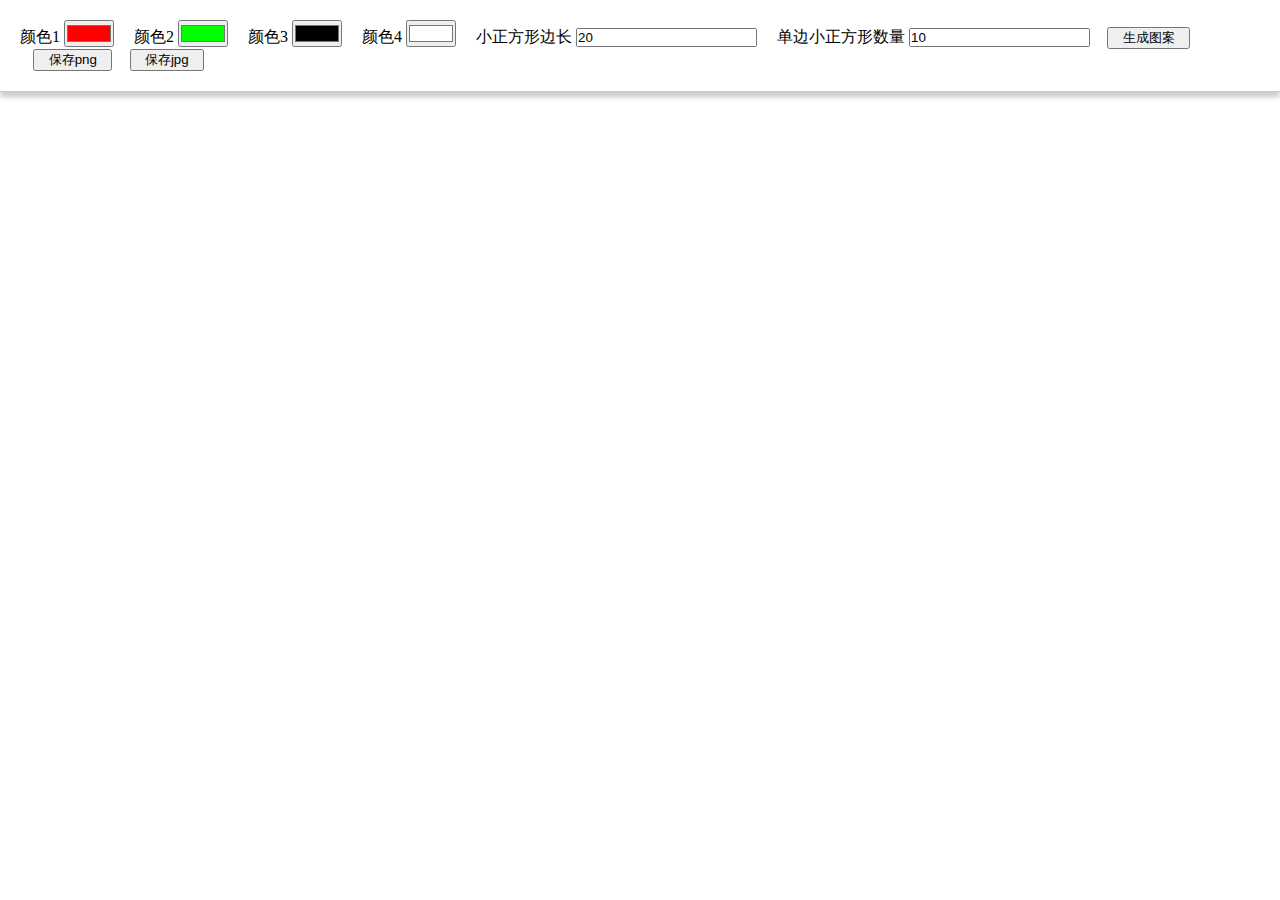
<file: index.html>
<!DOCTYPE html>
<html lang="en">
<head>
  <meta charset="UTF-8">
  <meta http-equiv="X-UA-Compatible" content="IE=edge">
  <meta name="viewport" content="width=device-width, initial-scale=1.0">
  <title>Document</title>
  <link rel="stylesheet" href="./index.css" />
</head>
<body>
  <div class="config">
    <label for="">
      <span class="label-text">颜色1</span>
      <input type="color" id="color1" value="#ff0000" />
    </label>
    <label for="">
      <span class="label-text">颜色2</span>
      <input type="color" id="color2" value="#00ff00" />
    </label>
    <label for="">
      <span class="label-text">颜色3</span>
      <input type="color" id="color3" value="#000000" />
    </label>
    <label for="">
      <span class="label-text">颜色4</span>
      <input type="color" id="color4" value="#ffffff" />
    </label>
    <label for="">
      <span class="label-text">小正方形边长</span>
      <input type="number" id="width" value="20" />
    </label>
    <label for="">
      <span class="label-text">单边小正方形数量</span>
      <input type="number" value="10" id="count" />
    </label>
    <button id="confirm">生成图案</button>
    <button id="savePng">保存png</button>
    <button id="saveJpg">保存jpg</button>
  </div>

  <div class="canvas">
    <canvas id="canvas"></canvas>
  </div>

  <script src="./index.js"></script>
</body>
</html>
</file>
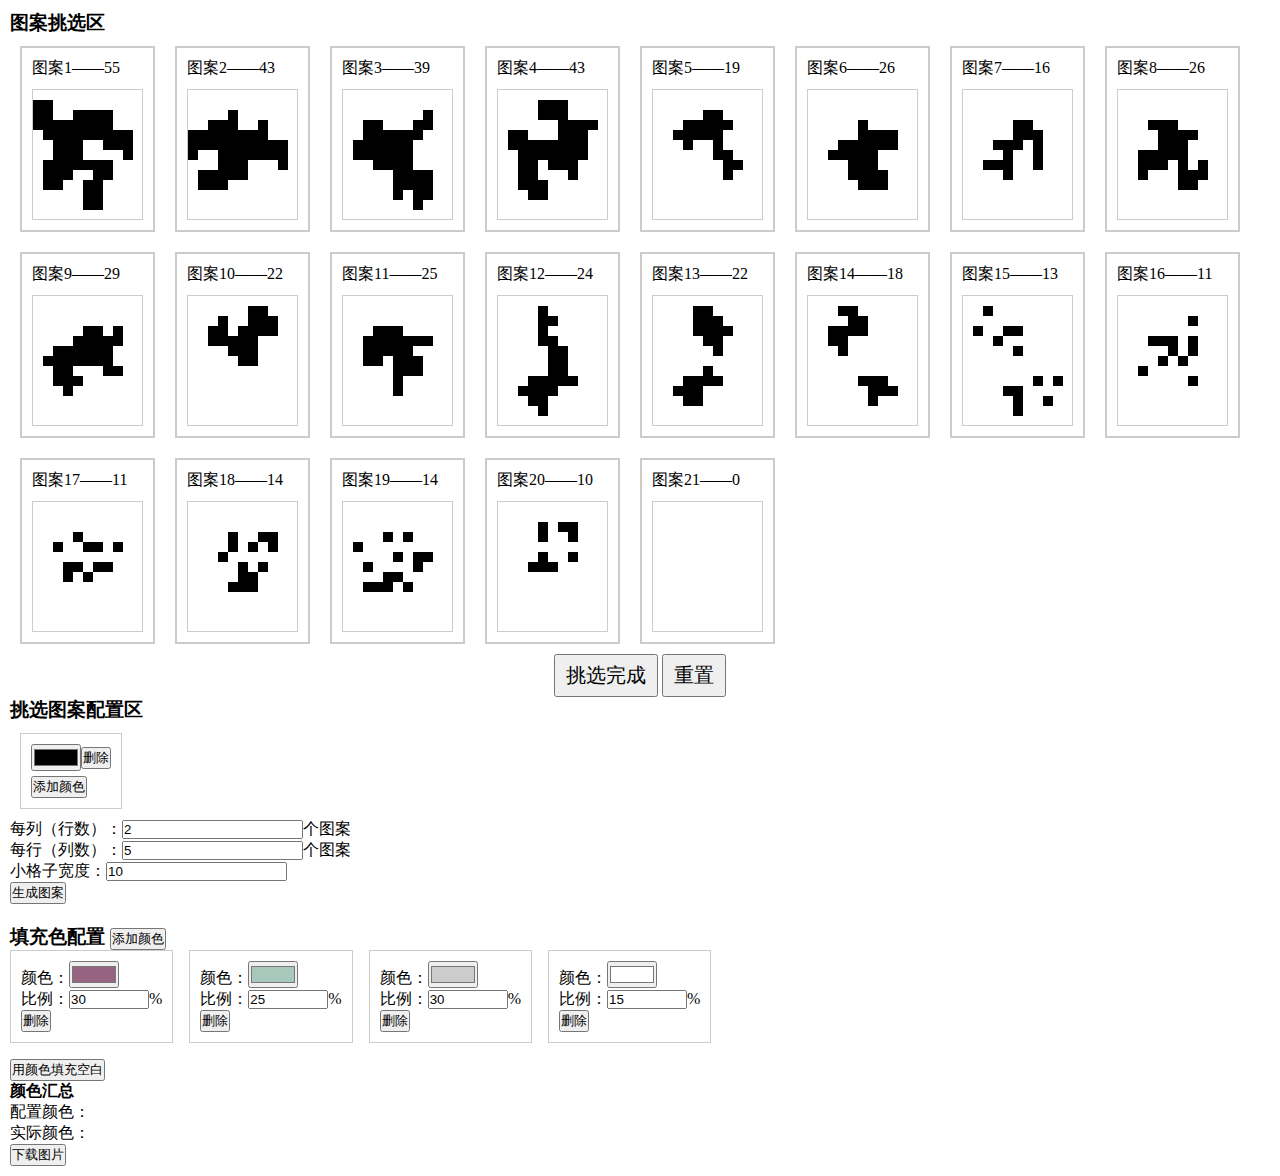
<file: p1/index.html>
<!DOCTYPE html>
<html lang="en">

<head>
  <meta charset="UTF-8">
  <meta http-equiv="X-UA-Compatible" content="IE=edge">
  <meta name="viewport" content="width=device-width, initial-scale=1.0">
  <title>Document</title>
  <link rel="stylesheet" href="./css/index.css" />
  <style id="dynamicStyle">
    .pattern-table td {
      width: 10px;
      height: 10px;
    }
  </style>
</head>

<body>
  <div class="all-patterns">
    <h3>图案挑选区</h3>
    <ul class="patterns">
      <!-- <li class="pattern-item">
        <p class="name"></p>
        <table class="pattern-preview">
          <tbody></tbody>
        </table>
      </li> -->
    </ul>
    <div class="buttons">
      <button class="confirmPick">挑选完成</button>
      <button class="clearPick">重置</button>
    </div>
  </div>

  <div class="config-patterns">
    <h3>挑选图案配置区</h3>
    <ul class="picked-patterns">
      <li class="picked-pattern-item">
        <p class="name"></p>
        <table class="pattern-table">
          <tbody></tbody>
        </table>
        <ul class="colors">
          <li class="color-item"><input type="color" /><button class="delete-color">删除</button></li>
        </ul>
        <button class="add-color">添加颜色</button>
      </li>
    </ul>
    <div class="buttons" xmlns='http://www.w3.org/1999/xhtml' charset="utf-8">
      每列（行数）：<input type="number" class="width-count" placeholder="请输入正整数" value="2" />个图案 <br>
      每行（列数）：<input type="number" class="height-count" placeholder="请输入正整数" value="5" />个图案 <br>
      小格子宽度：<input type="number" class="square-width" placeholder="请输入正整数" value="10" /> <br>
      <button class="generateRicePattern">生成图案</button>
    </div>
  </div>

  <div class="panel">
    <table class="panel-table preview">
      <tbody></tbody>
    </table>
  </div>

  <div class="color-config">
    <h3>填充色配置 <button class="add-fill-color">添加颜色</button></h3>
    <ul class="fill-color-list">
      <li class="fill-color-item">
        颜色：<input type="color" class="color" value="#966481" /><br />
        比例：<input type="number" class="rate" value="30" placeholder="输入0-100" />%<br />
        <button class="delete-fill-color">删除</button>
      </li>
      <li class="fill-color-item">
        颜色：<input type="color" class="color" value="#a7c8ba" /><br />
        比例：<input type="number" class="rate" value="25" placeholder="输入0-100" />%<br />
        <button class="delete-fill-color">删除</button>
      </li>
      <li class="fill-color-item">
        颜色：<input type="color" class="color" value="#cccccc" /><br />
        比例：<input type="number" class="rate" value="30" placeholder="输入0-100" />%<br />
        <button class="delete-fill-color">删除</button>
      </li>
      <li class="fill-color-item">
        颜色：<input type="color" class="color" value="#ffffff" /><br />
        比例：<input type="number" class="rate" value="15" placeholder="输入0-100" />%<br />
        <button class="delete-fill-color">删除</button>
      </li>
    </ul>
    <button class="fillWithRandomColor">用颜色填充空白</button>
    <div>
      <h4>颜色汇总</h4>
      配置颜色：<div class="count-of-config"></div>
      实际颜色：<div class="count-of-real"></div>
    </div>
  </div>

  <button class="download">下载图片</button>

  <!-- <div id="svg"></div> -->

  <script src="./js/util.js"></script>
  <script src="./js/data.js"></script>
  <script src="./js/html2canvas.min.js"></script>
  <script src="./js/index.js"></script>
</body>

</html>
</file>
<file: index.css>
* {
  padding: 0;
  margin: 0;
  box-sizing: border-box;
}

.config {
  padding: 20px;
  border-bottom: 1px solid #ccc;
  box-shadow: 0 5px 5px #ccc;
}

.config label + label {
  margin-left: 1em;
}

.config button {
  margin-left: 1em;
  padding: 0 1em;
  /* padding: 0 0.5em 0 1em;
  letter-spacing: 0.5em; */
}

.canvas {
  padding: 1em;
  text-align: center;
}

/* .canvas canvas {
  border: 1px solid #ccc;
} */
</file>
<file: p1/css/index.css>
* {
  padding: 0;
  margin: 0;
  box-sizing: border-box;
}

body {
  padding: 10px;
}

ul, li {
  list-style: none;
}

ol{
  padding-left: 20px;
}

ol li {
  list-style-type: decimal;
  list-style-position: inside;
}

.patterns {
  display: flex;
  flex-wrap: wrap;
  align-items: center;
}

/* td {
  overflow: hidden;
} */

.patterns .pattern-item {
  border: 2px solid #ccc;
  margin: 10px;
  cursor: pointer;
}

.pattern-item .name {
  padding: 10px 10px 0;
}

.patterns .pattern-item.active {
  border-color: rgb(0, 0, 200);
}

.all-patterns .buttons {
  text-align: center;
}

.all-patterns .buttons button {
  font-size: 20px;
  padding: 6px 10px;
}

.patterns .pattern-table {
  margin: 10px;
  border: 1px solid #ccc;
  border-collapse: collapse;
}

.pattern-table td {
  width: 10px;
  height: 10px;
}

/* 配置区 */
.picked-patterns {
  display: flex;
  flex-wrap: wrap;
}

.picked-patterns .picked-pattern-item {
  border: 1px solid #ccc;
  margin: 10px;
  padding: 10px;
}

.picked-patterns .picked-pattern-item .pattern-table {
  border: none;
}

.picked-patterns .picked-pattern-item .colors .color-item {
  margin-bottom: 5px;
  display: flex;
  justify-content: space-between;
  align-items: center;
}

.picked-patterns .picked-pattern-item .colors .add-color {
  display: block;
  width: 100%;
  margin: 10px auto 0;
}

/* 画布 */
.panel .panel-table {
  /* border: 1px solid #ccc; */
  margin: 10px;
  /* border-collapse: collapse; */
}

.panel .panel-table.preview {
  border: 1px solid #ccc;
}

.panel .panel-table.preview .pattern-table {
  border: 1px solid #ccc;
  cursor: move;
}

.panel .panel-table.preview .pattern-table:active {
  cursor: move;
}

table.panel-table > tbody > tr > td {
  /* width: 110px;
  height: 130px; */
  /* border: 1px solid #ccc; */
}

table.panel-table > tbody > tr > td .pattern-table {
  /* border: none;*/
}

.help-pattern {
  border: none;
}
.help-pattern td {
  border: none;
}

table {
  border-collapse: collapse;
}

.pattern-table td {
  width: 10px;
  height: 10px;
}

.color-config {

}
.color-config .fill-color-list {
  display: flex;
  flex-wrap: wrap;
}

.color-config .fill-color-list .fill-color-item {
  margin: 0 16px 16px 0;
  border: 1px solid #ccc;
  padding: 10px;
}

.color-config .fill-color-list .fill-color-item .rate {
  width: 80px;
}
</file>
